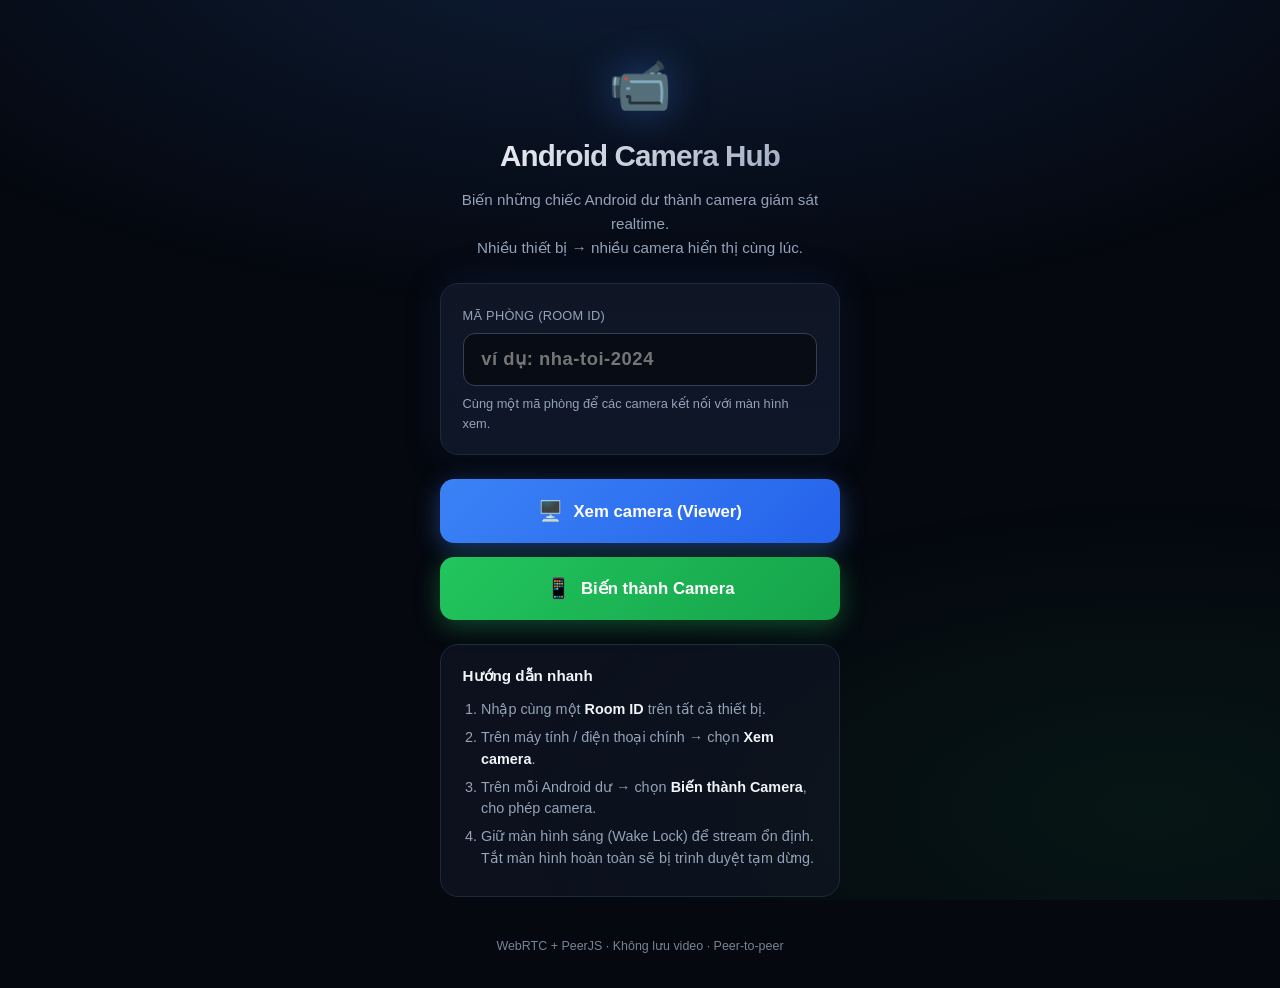
<file: index.html>
<!DOCTYPE html>
<html lang="vi">
<head>
  <meta charset="UTF-8" />
  <meta name="viewport" content="width=device-width, initial-scale=1.0, maximum-scale=1.0, user-scalable=no" />
  <meta name="theme-color" content="#05080f" />
  <meta name="apple-mobile-web-app-capable" content="yes" />
  <meta name="apple-mobile-web-app-status-bar-style" content="black-translucent" />
  <title>Android Camera Hub – Biến điện thoại thành camera</title>
  <link rel="stylesheet" href="css/style.css" />
  <link rel="manifest" href="manifest.json" />
</head>
<body class="home">
  <div class="bg-glow"></div>
  <div class="container">
    <header class="hero">
      <div class="logo">📹</div>
      <h1>Android Camera Hub</h1>
      <p class="tagline">Biến những chiếc Android dư thành camera giám sát realtime.<br>Nhiều thiết bị → nhiều camera hiển thị cùng lúc.</p>
    </header>

    <div class="card room-card">
      <label for="roomId">Mã phòng (Room ID)</label>
      <input type="text" id="roomId" placeholder="ví dụ: nha-toi-2024" autocomplete="off" spellcheck="false" />
      <p class="hint">Cùng một mã phòng để các camera kết nối với màn hình xem.</p>
    </div>

    <div class="actions">
      <a href="#" id="btnViewer" class="btn btn-primary">
        <span class="icon">🖥️</span>
        <span>Xem camera (Viewer)</span>
      </a>
      <a href="#" id="btnCamera" class="btn btn-accent">
        <span class="icon">📱</span>
        <span>Biến thành Camera</span>
      </a>
    </div>

    <div class="info-box">
      <h3>Hướng dẫn nhanh</h3>
      <ol>
        <li>Nhập cùng một <strong>Room ID</strong> trên tất cả thiết bị.</li>
        <li>Trên máy tính / điện thoại chính → chọn <strong>Xem camera</strong>.</li>
        <li>Trên mỗi Android dư → chọn <strong>Biến thành Camera</strong>, cho phép camera.</li>
        <li>Giữ màn hình sáng (Wake Lock) để stream ổn định. Tắt màn hình hoàn toàn sẽ bị trình duyệt tạm dừng.</li>
      </ol>
    </div>

    <footer>
      <p>WebRTC + PeerJS · Không lưu video · Peer-to-peer</p>
    </footer>
  </div>

  <script>
    const roomInput = document.getElementById('roomId');
    const saved = localStorage.getItem('cameraRoomId') || '';
    roomInput.value = saved;

    function go(mode) {
      const room = roomInput.value.trim().toLowerCase().replace(/\s+/g, '-');
      if (!room) {
        alert('Vui lòng nhập Mã phòng');
        roomInput.focus();
        return;
      }
      localStorage.setItem('cameraRoomId', room);
      window.location.href = mode === 'viewer' ? `viewer.html?room=${encodeURIComponent(room)}` : `camera.html?room=${encodeURIComponent(room)}`;
    }

    document.getElementById('btnViewer').addEventListener('click', e => { e.preventDefault(); go('viewer'); });
    document.getElementById('btnCamera').addEventListener('click', e => { e.preventDefault(); go('camera'); });
  </script>
</body>
</html>
</file>
<file: css/style.css>
:root {
  --bg: #05080f;
  --bg-elevated: #0c1220;
  --card: #111827;
  --primary: #3b82f6;
  --accent: #22c55e;
  --danger: #ef4444;
  --text: #f1f5f9;
  --muted: #94a3b8;
  --border: #1e293b;
  --border-light: #334155;
  --radius: 12px;
  --radius-lg: 18px;
  --shadow: 0 8px 32px rgba(0,0,0,0.45);
  --glow-blue: 0 0 40px rgba(59,130,246,0.15);
  --font: "Inter", -apple-system, BlinkMacSystemFont, "Segoe UI", Roboto, "Helvetica Neue", Arial, sans-serif;
}

* {
  box-sizing: border-box;
  margin: 0;
  padding: 0;
}

html, body {
  height: 100%;
  font-family: var(--font);
  background: var(--bg);
  color: var(--text);
  line-height: 1.5;
  -webkit-tap-highlight-color: transparent;
  -webkit-font-smoothing: antialiased;
}

/* ========== Backgrounds ========== */
.bg-glow,
.bg-grid,
.bg-vignette {
  position: fixed;
  inset: 0;
  pointer-events: none;
  z-index: 0;
}

.bg-grid {
  background-image:
    linear-gradient(rgba(59,130,246,0.03) 1px, transparent 1px),
    linear-gradient(90deg, rgba(59,130,246,0.03) 1px, transparent 1px);
  background-size: 48px 48px;
  mask-image: radial-gradient(ellipse 80% 70% at 50% 40%, black, transparent);
}

.bg-vignette {
  background: radial-gradient(ellipse 90% 80% at 50% 40%, transparent 40%, rgba(0,0,0,0.55) 100%);
}

.bg-glow {
  background:
    radial-gradient(ellipse 70% 45% at 50% -10%, rgba(59,130,246,0.18), transparent),
    radial-gradient(ellipse 50% 35% at 90% 90%, rgba(34,197,94,0.08), transparent);
}

/* ========== Home ========== */
.home .container {
  position: relative;
  z-index: 1;
  max-width: 440px;
  margin: 0 auto;
  padding: 2.5rem 1.25rem 2rem;
  min-height: 100%;
  display: flex;
  flex-direction: column;
  gap: 1.5rem;
}

.hero {
  text-align: center;
  padding-top: 0.5rem;
}
.logo {
  font-size: 3.2rem;
  filter: drop-shadow(0 0 20px rgba(59,130,246,0.4));
  margin-bottom: 0.6rem;
}
.hero h1 {
  font-size: 1.85rem;
  font-weight: 700;
  letter-spacing: -0.03em;
  background: linear-gradient(135deg, #f8fafc 0%, #94a3b8 100%);
  -webkit-background-clip: text;
  -webkit-text-fill-color: transparent;
  background-clip: text;
}
.tagline {
  color: var(--muted);
  font-size: 0.95rem;
  margin-top: 0.6rem;
  line-height: 1.55;
}

.card {
  background: linear-gradient(180deg, rgba(17,24,39,0.9), rgba(15,23,42,0.95));
  border-radius: var(--radius-lg);
  padding: 1.35rem;
  border: 1px solid var(--border);
  box-shadow: var(--shadow), var(--glow-blue);
  backdrop-filter: blur(12px);
}

.room-card label {
  display: block;
  font-size: 0.8rem;
  font-weight: 500;
  color: var(--muted);
  margin-bottom: 0.5rem;
  letter-spacing: 0.02em;
  text-transform: uppercase;
}
.room-card input {
  width: 100%;
  padding: 0.9rem 1.1rem;
  border-radius: 12px;
  border: 1px solid var(--border-light);
  background: rgba(5,8,15,0.7);
  color: var(--text);
  font-size: 1.15rem;
  font-weight: 600;
  letter-spacing: 0.03em;
  transition: border-color 0.2s, box-shadow 0.2s;
}
.room-card input:focus {
  outline: none;
  border-color: var(--primary);
  box-shadow: 0 0 0 3px rgba(59,130,246,0.25);
}
.hint {
  font-size: 0.8rem;
  color: var(--muted);
  margin-top: 0.55rem;
}

.actions {
  display: flex;
  flex-direction: column;
  gap: 0.85rem;
}

.btn {
  display: flex;
  align-items: center;
  justify-content: center;
  gap: 0.65rem;
  padding: 1.05rem 1.25rem;
  border-radius: 14px;
  font-size: 1.05rem;
  font-weight: 600;
  text-decoration: none;
  border: none;
  cursor: pointer;
  transition: transform 0.18s cubic-bezier(0.22,1,0.36,1), box-shadow 0.2s, filter 0.2s;
  color: white;
  position: relative;
  overflow: hidden;
}
.btn:active {
  transform: scale(0.97);
}
.btn .icon {
  font-size: 1.25rem;
}
.btn-primary {
  background: linear-gradient(135deg, #3b82f6 0%, #2563eb 100%);
  box-shadow: 0 6px 24px rgba(59,130,246,0.4);
}
.btn-primary:hover {
  filter: brightness(1.08);
  box-shadow: 0 8px 28px rgba(59,130,246,0.5);
}
.btn-accent {
  background: linear-gradient(135deg, #22c55e 0%, #16a34a 100%);
  box-shadow: 0 6px 24px rgba(34,197,94,0.35);
}
.btn-accent:hover {
  filter: brightness(1.08);
}
.btn-danger {
  background: linear-gradient(135deg, #ef4444 0%, #dc2626 100%);
  box-shadow: 0 4px 16px rgba(239,68,68,0.3);
}
.btn:disabled {
  opacity: 0.45;
  cursor: not-allowed;
  transform: none;
  filter: none;
}

.info-box {
  background: rgba(17,24,39,0.6);
  border-radius: var(--radius-lg);
  padding: 1.25rem 1.35rem;
  border: 1px solid var(--border);
  font-size: 0.9rem;
}
.info-box h3 {
  margin-bottom: 0.7rem;
  font-size: 0.95rem;
  font-weight: 600;
}
.info-box ol {
  padding-left: 1.15rem;
  color: var(--muted);
}
.info-box li {
  margin-bottom: 0.4rem;
}
.info-box strong {
  color: var(--text);
}

footer {
  text-align: center;
  color: var(--muted);
  font-size: 0.78rem;
  margin-top: auto;
  padding-top: 1rem;
  opacity: 0.8;
}

/* ========== Topbar ========== */
.topbar {
  position: sticky;
  top: 0;
  z-index: 50;
  display: flex;
  align-items: center;
  gap: 0.75rem;
  padding: 0.7rem 1rem;
  background: rgba(5,8,15,0.82);
  backdrop-filter: blur(16px) saturate(1.4);
  border-bottom: 1px solid rgba(30,41,59,0.8);
}
.back {
  color: var(--text);
  font-size: 1.35rem;
  text-decoration: none;
  width: 38px;
  height: 38px;
  display: flex;
  align-items: center;
  justify-content: center;
  border-radius: 11px;
  background: rgba(30,41,59,0.7);
  border: 1px solid var(--border);
  transition: background 0.2s;
}
.back:hover {
  background: rgba(51,65,85,0.8);
}
.title {
  flex: 1;
  min-width: 0;
}
.title h1 {
  font-size: 1rem;
  font-weight: 700;
  letter-spacing: 0.06em;
  color: #e2e8f0;
}
.room-badge {
  display: inline-block;
  font-size: 0.7rem;
  font-weight: 500;
  background: rgba(59,130,246,0.18);
  color: #93c5fd;
  padding: 0.12rem 0.5rem;
  border-radius: 6px;
  margin-top: 2px;
  letter-spacing: 0.02em;
}
.status {
  display: flex;
  align-items: center;
  gap: 0.4rem;
  font-size: 0.78rem;
  color: var(--muted);
  white-space: nowrap;
}
.status .dot {
  width: 7px;
  height: 7px;
  border-radius: 50%;
  background: #f59e0b;
  box-shadow: 0 0 8px rgba(245,158,11,0.6);
  animation: pulse-dot 1.6s ease-in-out infinite;
}
.status.connected .dot {
  background: var(--accent);
  box-shadow: 0 0 8px rgba(34,197,94,0.7);
  animation: none;
}
@keyframes pulse-dot {
  0%, 100% { opacity: 1; transform: scale(1); }
  50% { opacity: 0.45; transform: scale(0.85); }
}

/* ========== Viewer Main ========== */
.viewer-page {
  display: flex;
  flex-direction: column;
  min-height: 100%;
}
.viewer-main {
  position: relative;
  z-index: 1;
  flex: 1;
  display: flex;
  flex-direction: column;
  padding: 0;
  min-height: 0;
}

/* Empty state */
.empty-state {
  flex: 1;
  display: flex;
  flex-direction: column;
  align-items: center;
  justify-content: center;
  text-align: center;
  padding: 3rem 1.5rem;
  color: var(--muted);
}
.empty-ring {
  width: 88px;
  height: 88px;
  border-radius: 50%;
  background: rgba(59,130,246,0.08);
  border: 1px solid rgba(59,130,246,0.2);
  display: flex;
  align-items: center;
  justify-content: center;
  margin-bottom: 1.25rem;
  animation: float 3.5s ease-in-out infinite;
}
.empty-icon {
  font-size: 2.4rem;
}
@keyframes float {
  0%, 100% { transform: translateY(0); }
  50% { transform: translateY(-6px); }
}
.empty-state h2 {
  color: var(--text);
  font-size: 1.25rem;
  font-weight: 600;
  margin-bottom: 0.5rem;
}
.empty-state p {
  max-width: 280px;
  font-size: 0.9rem;
  line-height: 1.5;
}
.mono {
  font-family: ui-monospace, SFMono-Regular, Menlo, Monaco, Consolas, monospace;
  font-size: 0.7rem;
  margin-top: 1.25rem;
  opacity: 0.55;
  word-break: break-all;
}

/* ========== Camera Grid – tight CCTV style ========== */
.camera-grid {
  display: grid;
  gap: 3px;
  width: 100%;
  height: 100%;
  min-height: calc(100vh - 56px);
  background: #000;
  padding: 0;
}

/* Dynamic layouts for 1–4 cameras */
.camera-grid.cams-0 {
  display: none;
}
.camera-grid.cams-1 {
  grid-template-columns: 1fr;
  grid-template-rows: 1fr;
}
.camera-grid.cams-2 {
  grid-template-columns: 1fr 1fr;
  grid-template-rows: 1fr;
}
.camera-grid.cams-3 {
  grid-template-columns: 1fr 1fr;
  grid-template-rows: 1fr 1fr;
}
.camera-grid.cams-3 .camera-card:first-child {
  grid-column: 1 / -1;
}
.camera-grid.cams-4 {
  grid-template-columns: 1fr 1fr;
  grid-template-rows: 1fr 1fr;
}

/* Camera card */
.camera-card {
  position: relative;
  background: #000;
  overflow: hidden;
  cursor: pointer;
  isolation: isolate;
  transition: transform 0.25s cubic-bezier(0.22,1,0.36,1), box-shadow 0.25s;
}
.camera-card:hover {
  z-index: 2;
}
.camera-card:hover .enlarge-hint {
  opacity: 1;
  transform: translateY(0);
}
.camera-card:focus-visible {
  outline: 2px solid var(--primary);
  outline-offset: -2px;
}

.camera-card video {
  width: 100%;
  height: 100%;
  object-fit: cover;
  display: block;
  background: #0a0a0a;
}

.cam-frame {
  position: absolute;
  inset: 0;
  border: 1px solid rgba(255,255,255,0.06);
  pointer-events: none;
  z-index: 2;
}

.label {
  position: absolute;
  left: 0;
  right: 0;
  bottom: 0;
  padding: 1.6rem 0.75rem 0.55rem;
  background: linear-gradient(to top, rgba(0,0,0,0.82) 0%, rgba(0,0,0,0.4) 55%, transparent 100%);
  display: flex;
  justify-content: space-between;
  align-items: flex-end;
  z-index: 3;
  pointer-events: none;
}
.cam-name {
  font-size: 0.82rem;
  font-weight: 600;
  letter-spacing: 0.02em;
  text-shadow: 0 1px 4px rgba(0,0,0,0.8);
  white-space: nowrap;
  overflow: hidden;
  text-overflow: ellipsis;
  max-width: 70%;
}
.live {
  font-size: 0.65rem;
  font-weight: 700;
  letter-spacing: 0.08em;
  background: var(--danger);
  color: #fff;
  padding: 0.18rem 0.45rem;
  border-radius: 4px;
  box-shadow: 0 0 10px rgba(239,68,68,0.5);
  animation: live-blink 2s ease-in-out infinite;
}
@keyframes live-blink {
  0%, 100% { opacity: 1; }
  50% { opacity: 0.7; }
}

.enlarge-hint {
  position: absolute;
  top: 50%;
  left: 50%;
  transform: translate(-50%, -40%);
  background: rgba(0,0,0,0.65);
  backdrop-filter: blur(8px);
  color: #fff;
  font-size: 0.8rem;
  font-weight: 500;
  padding: 0.45rem 0.9rem;
  border-radius: 999px;
  border: 1px solid rgba(255,255,255,0.15);
  opacity: 0;
  pointer-events: none;
  transition: opacity 0.25s, transform 0.25s cubic-bezier(0.22,1,0.36,1);
  z-index: 4;
  white-space: nowrap;
}

/* Floating count */
.floating-info {
  position: fixed;
  bottom: 1.1rem;
  right: 1.1rem;
  background: rgba(17,24,39,0.9);
  border: 1px solid var(--border);
  padding: 0.45rem 0.85rem;
  border-radius: 999px;
  font-size: 0.8rem;
  font-weight: 600;
  letter-spacing: 0.02em;
  box-shadow: var(--shadow);
  z-index: 40;
  backdrop-filter: blur(10px);
  color: var(--muted);
}

/* ========== Fullscreen Overlay ========== */
.fs-overlay {
  position: fixed;
  inset: 0;
  z-index: 100;
  display: flex;
  align-items: center;
  justify-content: center;
  opacity: 0;
  visibility: hidden;
  transition: opacity 0.3s cubic-bezier(0.22,1,0.36,1), visibility 0.3s;
}
.fs-overlay.open {
  opacity: 1;
  visibility: visible;
}
.fs-overlay[hidden] {
  display: none;
}
.fs-overlay.open[hidden] {
  display: flex;
}

.fs-backdrop {
  position: absolute;
  inset: 0;
  background: rgba(0,0,0,0.88);
  backdrop-filter: blur(12px);
  cursor: pointer;
}

.fs-content {
  position: relative;
  width: min(96vw, 1200px);
  height: min(88vh, 780px);
  border-radius: 14px;
  overflow: hidden;
  box-shadow: 0 25px 80px rgba(0,0,0,0.7), 0 0 0 1px rgba(255,255,255,0.08);
  transform: scale(0.92);
  transition: transform 0.35s cubic-bezier(0.22,1,0.36,1);
  background: #000;
}
.fs-overlay.open .fs-content {
  transform: scale(1);
}

.fs-content video {
  width: 100%;
  height: 100%;
  object-fit: contain;
  background: #000;
  display: block;
}

.fs-bar {
  position: absolute;
  left: 0;
  right: 0;
  bottom: 0;
  padding: 1.4rem 1.25rem 1rem;
  background: linear-gradient(to top, rgba(0,0,0,0.85), transparent);
  display: flex;
  justify-content: space-between;
  align-items: center;
  z-index: 2;
}
.fs-bar #fsName {
  font-size: 1.05rem;
  font-weight: 600;
  letter-spacing: 0.02em;
  text-shadow: 0 2px 8px rgba(0,0,0,0.6);
}
.fs-actions {
  display: flex;
  align-items: center;
  gap: 0.75rem;
}
.live-pill {
  font-size: 0.7rem;
  font-weight: 700;
  letter-spacing: 0.06em;
  color: #fecaca;
  background: rgba(239,68,68,0.25);
  border: 1px solid rgba(239,68,68,0.4);
  padding: 0.25rem 0.6rem;
  border-radius: 6px;
}
.fs-close {
  width: 40px;
  height: 40px;
  border-radius: 50%;
  border: 1px solid rgba(255,255,255,0.2);
  background: rgba(0,0,0,0.5);
  color: #fff;
  font-size: 1.1rem;
  cursor: pointer;
  display: flex;
  align-items: center;
  justify-content: center;
  transition: background 0.2s, transform 0.15s;
}
.fs-close:hover {
  background: rgba(239,68,68,0.7);
  border-color: transparent;
}
.fs-close:active {
  transform: scale(0.92);
}

/* ========== Camera page ========== */
.camera-page .camera-main {
  position: relative;
  z-index: 1;
  padding: 1rem;
  max-width: 520px;
  margin: 0 auto;
  display: flex;
  flex-direction: column;
  gap: 1.2rem;
}
.preview-wrap {
  position: relative;
  border-radius: var(--radius-lg);
  overflow: hidden;
  background: #000;
  aspect-ratio: 4/3;
  border: 1px solid var(--border);
  box-shadow: var(--shadow), var(--glow-blue);
}
.preview-wrap video {
  width: 100%;
  height: 100%;
  object-fit: cover;
}
.overlay-info {
  position: absolute;
  left: 0;
  right: 0;
  bottom: 0;
  padding: 0.85rem 1rem;
  background: linear-gradient(transparent, rgba(0,0,0,0.85));
  display: flex;
  justify-content: space-between;
  align-items: center;
  font-weight: 600;
  font-size: 0.95rem;
}
.badge {
  font-size: 0.72rem;
  font-weight: 600;
  padding: 0.22rem 0.55rem;
  border-radius: 6px;
  background: #475569;
  letter-spacing: 0.02em;
}
.badge.connected {
  background: var(--accent);
  color: #052e16;
}
.badge.connecting {
  background: #f59e0b;
  color: #451a03;
}

.controls .form-group {
  margin-bottom: 1rem;
}
.controls label {
  display: block;
  font-size: 0.8rem;
  font-weight: 500;
  color: var(--muted);
  margin-bottom: 0.4rem;
  text-transform: uppercase;
  letter-spacing: 0.03em;
}
.controls input,
.controls select {
  width: 100%;
  padding: 0.8rem 0.95rem;
  border-radius: 11px;
  border: 1px solid var(--border-light);
  background: rgba(5,8,15,0.7);
  color: var(--text);
  font-size: 1rem;
  transition: border-color 0.2s;
}
.controls input:focus,
.controls select:focus {
  outline: none;
  border-color: var(--primary);
}

.btn-row {
  display: flex;
  gap: 0.7rem;
  margin-bottom: 1.15rem;
}
.btn-row .btn {
  flex: 1;
}

.wake-lock-status {
  display: flex;
  align-items: center;
  gap: 0.7rem;
  margin-bottom: 0.9rem;
  font-size: 0.9rem;
}
.switch {
  position: relative;
  display: inline-block;
  width: 44px;
  height: 24px;
  flex-shrink: 0;
}
.switch input {
  opacity: 0;
  width: 0;
  height: 0;
}
.slider {
  position: absolute;
  cursor: pointer;
  inset: 0;
  background: #475569;
  border-radius: 999px;
  transition: 0.2s;
}
.slider:before {
  position: absolute;
  content: "";
  height: 18px;
  width: 18px;
  left: 3px;
  bottom: 3px;
  background: white;
  border-radius: 50%;
  transition: 0.2s;
  box-shadow: 0 1px 3px rgba(0,0,0,0.3);
}
.switch input:checked + .slider {
  background: var(--accent);
}
.switch input:checked + .slider:before {
  transform: translateX(20px);
}

.note {
  font-size: 0.8rem;
  color: var(--muted);
  line-height: 1.5;
}

/* ========== Responsive ========== */
@media (max-width: 600px) {
  .camera-grid.cams-2 {
    grid-template-columns: 1fr;
    grid-template-rows: 1fr 1fr;
  }
  .camera-grid.cams-3 {
    grid-template-columns: 1fr;
    grid-template-rows: repeat(3, 1fr);
  }
  .camera-grid.cams-3 .camera-card:first-child {
    grid-column: auto;
  }
  .camera-grid.cams-4 {
    grid-template-columns: 1fr 1fr;
    grid-template-rows: 1fr 1fr;
  }
  .fs-content {
    width: 100vw;
    height: 100vh;
    border-radius: 0;
  }
  .enlarge-hint {
    display: none;
  }
}

@media (min-width: 900px) {
  .camera-grid {
    gap: 4px;
  }
}
</file>
